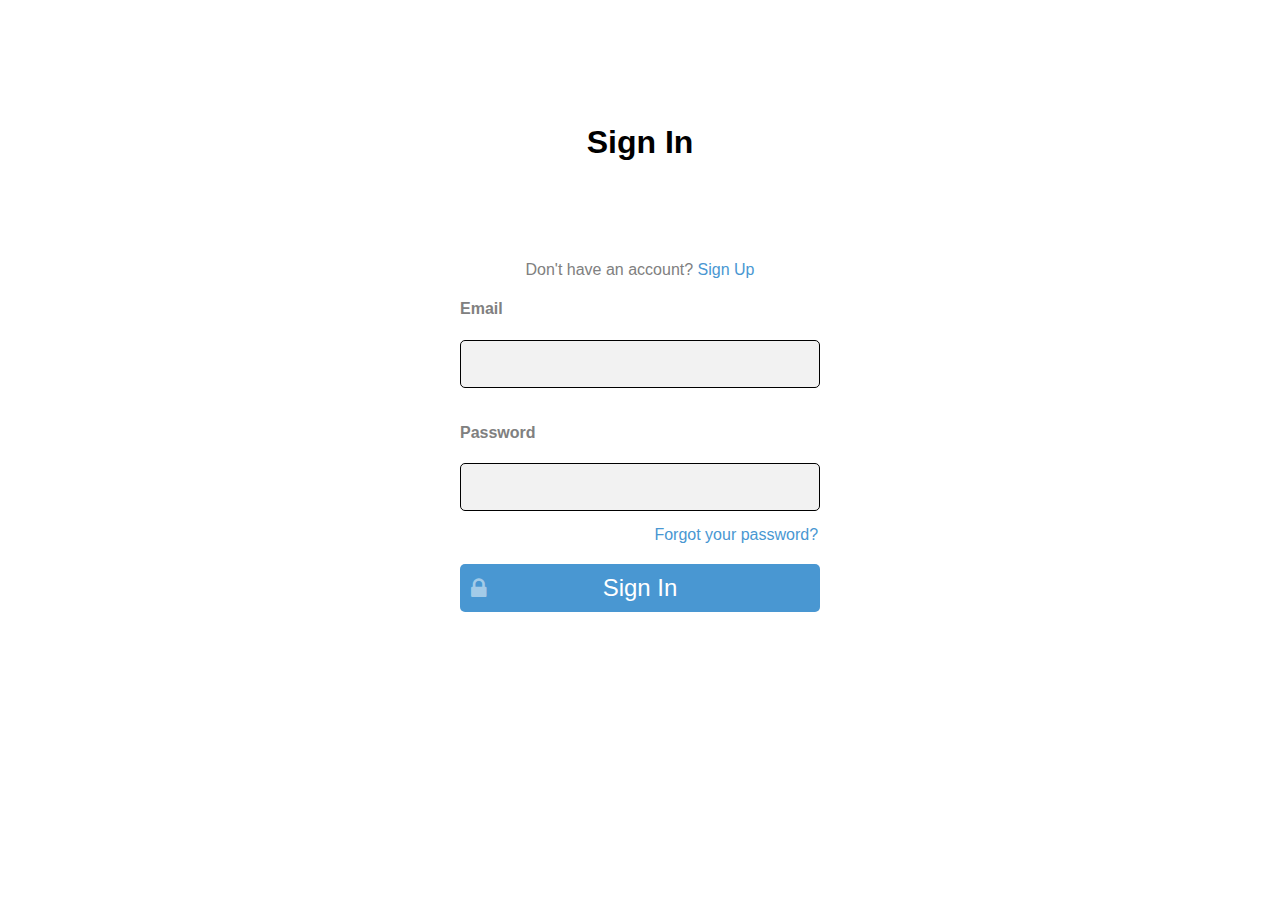
<file: ContactsApp/index.html>
<!DOCTYPE html>
<html lang="en">
<head>
    <meta charset="UTF-8">
    <meta http-equiv="X-UA-Compatible" content="IE=edge">
    <meta name="viewport" content="width=device-width, initial-scale=1.0">
    <script src="https://code.jquery.com/jquery-3.6.0.js" integrity="sha256-H+K7U5CnXl1h5ywQfKtSj8PCmoN9aaq30gDh27Xc0jk=" crossorigin="anonymous"></script>
    <title>Contacts App</title>
    <link rel="stylesheet" href="style.css">
    <link rel="stylesheet" href="https://cdnjs.cloudflare.com/ajax/libs/font-awesome/4.7.0/css/font-awesome.min.css">
</head>
<body>
<div class="login-page">
    <div class="form">
        <form action="" class="register-form">
            <h1>Sign Up</h1>
            <p class="message">Already have an account? <a href="#" style="text-decoration: none;">Sign in</a></p>
            <h4>Email</h4><input type="email" name="" id="" placeholder="">
            <h4>Password</h4><input type="password" name="" id="" placeholder="">
            <h4>Secret</h4><input type="text" name="" id="" placeholder="">
            <button>
                <i class="fa fa-lock" aria-hidden="true"></i>Sign Up
            </button>
            <p>By clicking the "Sign Up" button, you are creating an account, and you are agree to the Terms of Use.</p>
        </form>
        <form action="" class="login-form">
            <h1>Sign In</h1>
            <p class="message">Don't have an account? <a href="#" style="text-decoration: none;">Sign Up</a></p>
            <h4>Email</h4><input type="email" name="" id="">
            <h4>Password</h4><input type="password" name="" id="">
            <a href="#" style="text-decoration: none;" id="move">Forgot your password?</a>
            <button>
                <i class="fa fa-lock" aria-hidden="true"></i><a  href="contact.html" style="text-decoration: none;color: white;">Sign In</a>
            </button>
        </form>
    </div>
</div>
    <script>
        $('.message a').click(function(){
            $('form').animate({height: "toggle", opacity: "toggle"}, "slow")
        });
    </script>
</body>
</html>
</file>
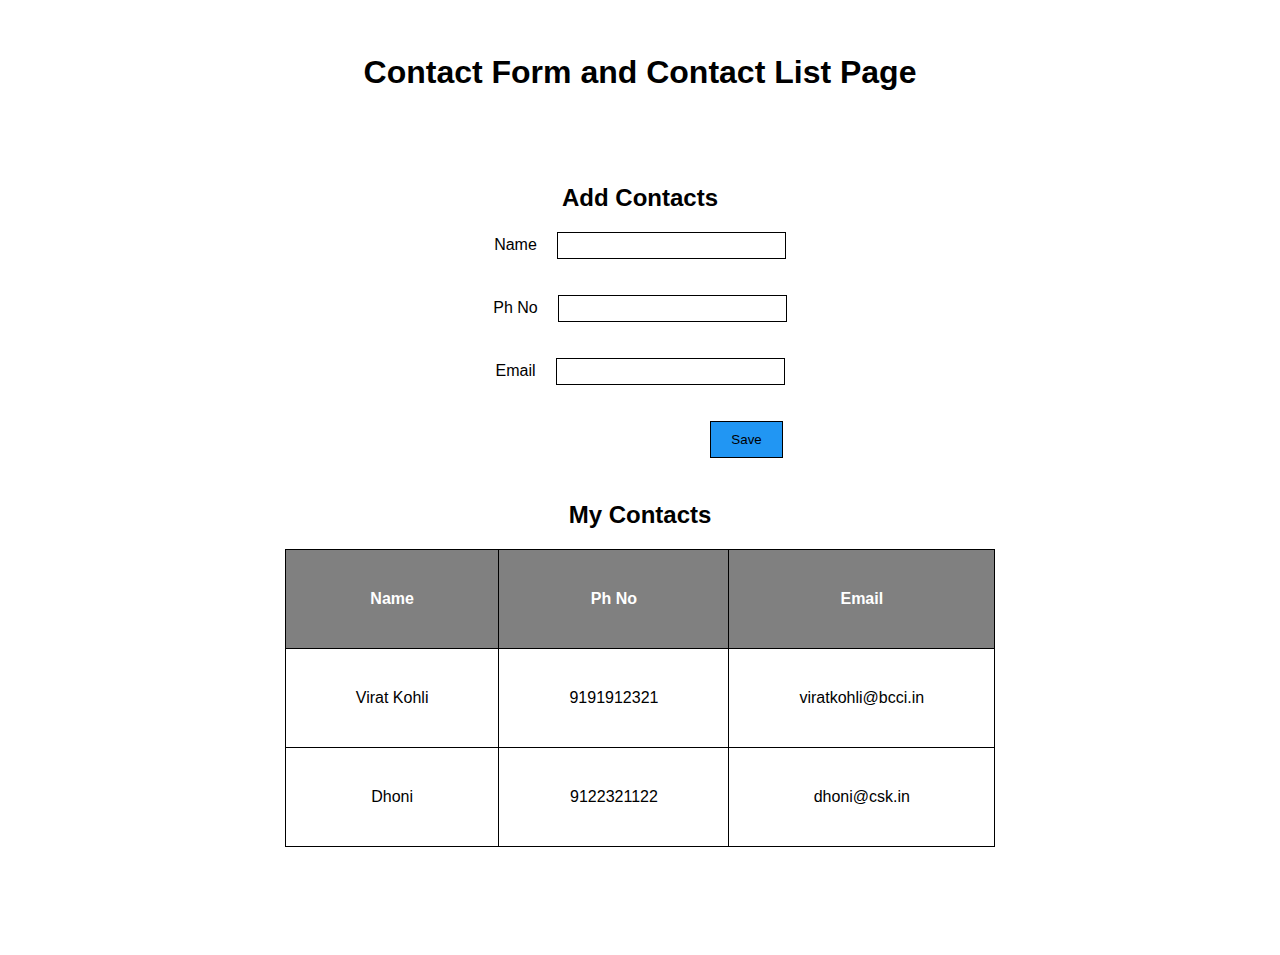
<file: ContactsApp/contact.html>
<!DOCTYPE html>
<html lang="en">
<head>
    <meta charset="UTF-8">
    <meta http-equiv="X-UA-Compatible" content="IE=edge">
    <meta name="viewport" content="width=device-width, initial-scale=1.0">
    <script src="https://code.jquery.com/jquery-3.6.0.js" integrity="sha256-H+K7U5CnXl1h5ywQfKtSj8PCmoN9aaq30gDh27Xc0jk=" crossorigin="anonymous"></script>
    <title>Contacts App</title>
    <link rel="stylesheet" href="style.css">
    <link rel="stylesheet" href="https://cdnjs.cloudflare.com/ajax/libs/font-awesome/4.7.0/css/font-awesome.min.css">
</head>
<body>
    <div class="con">
    <h1>Contact Form and Contact List Page</h1>
    <h2>Add Contacts</h2>
    <div class="arr">
        <p>Name<input type="text" name="" id=""></p>
        <p>Ph No<input type="text" name="" id=""></p>
        <p>Email<input type="text" name="" id=""></p>
        <button><a href="index.html" style="text-decoration: none; color:black;">Save</a></button>
    </div>
    <div>
        <h2>My Contacts</h2>
        <table>
            <tr>
                <th>Name</th>
                <th>Ph No</th>
                <th>Email</th>
            </tr>
            <tr>
                <td>Virat Kohli</td>
                <td>9191912321</td>
                <td>viratkohli@bcci.in</td>
              </tr>
              <tr>
                <td>Dhoni</td>
                <td>9122321122</td>
                <td>dhoni@csk.in</td>
              </tr>
        </table>
    </div>
</div>
</body>
</html>
</file>
<file: ContactsApp/style.css>
body{
    font-family: Arial, Helvetica, sans-serif;
    justify-content: center;
    align-items: center;
    display: flex;
}

.login-page{
    width: 360px;
    padding: 8% 0 0;
    margin: auto;
}

.form{
    position: relative;
    z-index: 1;
    max-width: 400px;
    margin: 0 0 100px;
    border-radius: 20px;
}

.form input{
    outline: 0;
    background: #f2f2f2;
    width: 100%;
    border: solid 1px;
    margin: 0 0 15px;
    font-size: 14px;
    padding: 15px;
    box-sizing: border-box;
    border-radius: 5px;
}

.form h4{
    color:grey;
}

.form button{
    outline: 0;
    background-color: #4997D2;
    width: 100%;
    border: 0;
    padding: 10px 15px;
    color: #fff;
    transition: all 0.3 ease;
    cursor: pointer;
    font-size: 24px;
    margin-top: 20px;
    border-radius: 5px;
    position: relative;
}

.form .message{
    margin: 15px 0 0;
    text-align: center;
    color: grey;
}

.form h1{
    margin: 15px 0 100px;
    text-align: center;
}

.form .message a{
    color: #4997D2;
    text-decoration: none;
}

#move{
    color: #4997D2;
    margin-left: 54%;
}

.fa{
    color: rgb(213, 216, 219);
    display: inline-flex;
}

.form .register-form{
    display: none;
}

button i.fa{
    font-size: 24px;
    position: absolute;
    left: 11px;
    top: 50%;
    transform: translateY(-50%);
    color:#A3CBE8;
}

.register-form p{
    color: grey;
    text-align: center;
    font-size: 15px;
}

.con{
    position: relative;
    z-index: 1;
    margin: 25px 0 100px;
}

.arr{
    text-align: center;
}

.arr input{
    padding: 5px 25px;
    border: 1px solid black;
    margin-left: 20px;
    margin-bottom: 20px;
}

.arr button{
    border: 1px solid black;
    padding: 10px 20px;
    background-color: #2196F3;
    margin-left: 30%;
    margin-bottom: 23px;
}

.con h1{
    text-align: center;
    margin-bottom: 13%;
}

.con h2{
    text-align: center;
}

table{
    font-family: Arial, Helvetica, sans-serif;
    border-collapse: collapse;
    width: 100%;
}

td,th{
    border: 1px solid;
    text-align: center;
    padding: 40px 70px;
}

th{
    border: 1px solid black;
    background-color: gray;
    color: white;
}
</file>
